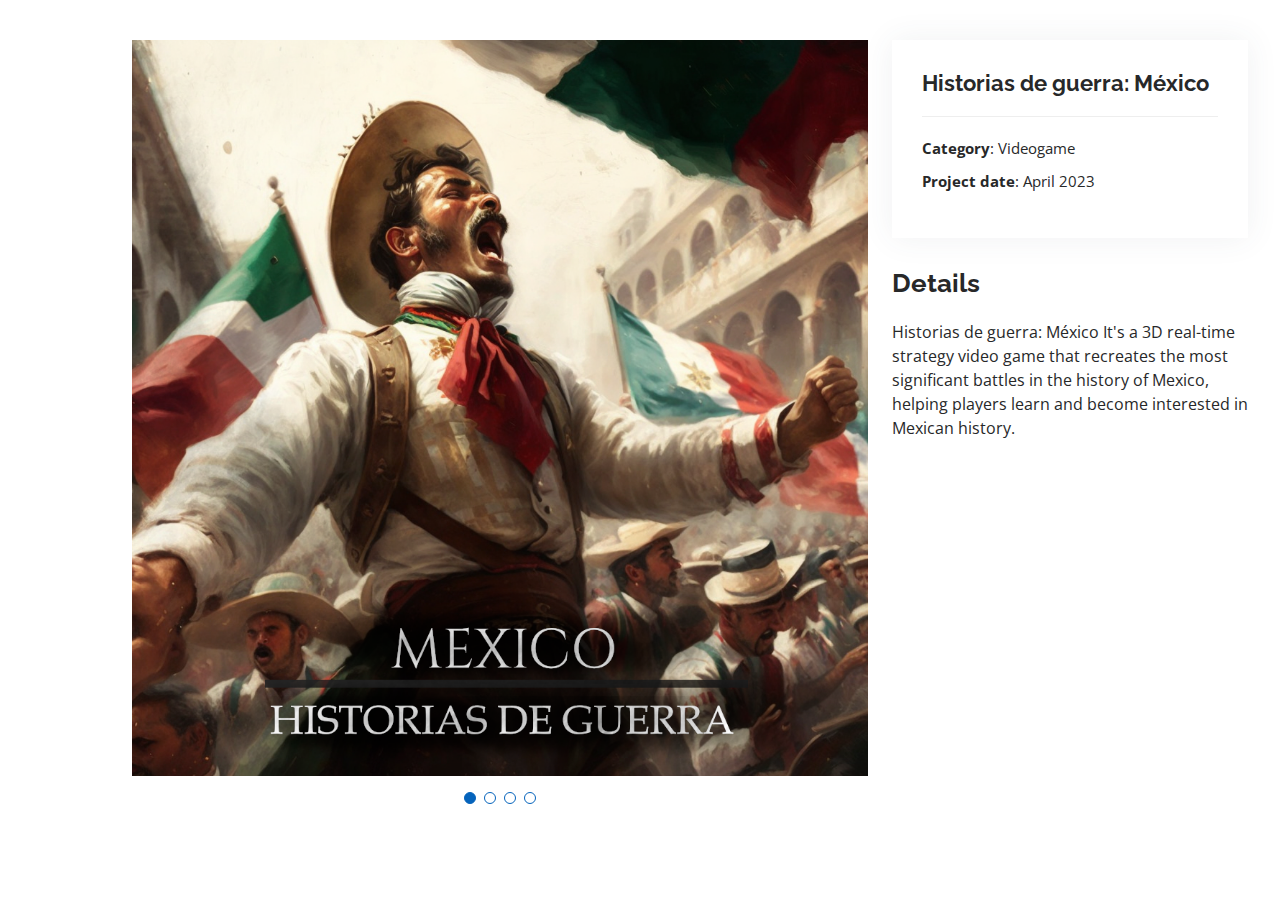
<file: portfolio-details.html>
<!DOCTYPE html>
<html lang="en">

<head>
  <meta charset="utf-8">
  <meta content="width=device-width, initial-scale=1.0" name="viewport">

  <title>Portfolio Details - Personal Bootstrap Template</title>
  <meta content="" name="description">
  <meta content="" name="keywords">

  <!-- Favicons -->
  <link href="assets/img/favicon.png" rel="icon">
  <link href="assets/img/apple-touch-icon.png" rel="apple-touch-icon">

  <!-- Google Fonts -->
  <link href="https://fonts.googleapis.com/css?family=Open+Sans:300,300i,400,400i,600,600i,700,700i|Raleway:300,300i,400,400i,500,500i,600,600i,700,700i|Poppins:300,300i,400,400i,500,500i,600,600i,700,700i" rel="stylesheet">

  <!-- Vendor CSS Files -->
  <link href="assets/vendor/aos/aos.css" rel="stylesheet">
  <link href="assets/vendor/bootstrap/css/bootstrap.min.css" rel="stylesheet">
  <link href="assets/vendor/bootstrap-icons/bootstrap-icons.css" rel="stylesheet">
  <link href="assets/vendor/boxicons/css/boxicons.min.css" rel="stylesheet">
  <link href="assets/vendor/glightbox/css/glightbox.min.css" rel="stylesheet">
  <link href="assets/vendor/swiper/swiper-bundle.min.css" rel="stylesheet">

  <!-- Template Main CSS File -->
  <link href="assets/css/style.css" rel="stylesheet">

  <!-- =======================================================
  * Template Name: MyResume
  * Updated: Jul 27 2023 with Bootstrap v5.3.1
  * Template URL: https://bootstrapmade.com/free-html-bootstrap-template-my-resume/
  * Author: BootstrapMade.com
  * License: https://bootstrapmade.com/license/
  ======================================================== -->
</head>

<body>

  <main id="main">

    <!-- ======= Portfolio Details Section ======= -->
    <section id="portfolio-details" class="portfolio-details">
      <div class="container">

        <div class="row gy-4">

          <div class="col-lg-8">
            <div class="portfolio-details-slider swiper">
              <div class="swiper-wrapper align-items-center">

                <div class="swiper-slide">
                  <img src="assets/img/portfolio/cover_10.png" alt="">
                </div>

                <div class="swiper-slide">
                  <img src="assets/img/portfolio/4.JPG" alt="">
                </div>

                <div class="swiper-slide">
                  <img src="assets/img/portfolio/2.png" alt="">
                </div>

                <div class="swiper-slide">
                  <img src="assets/img/portfolio/1.png" alt="">
                </div>


              </div>
              <div class="swiper-pagination"></div>
            </div>
          </div>

          <div class="col-lg-4">
            <div class="portfolio-info">
              <h3>Historias de guerra: México</h3>
              <ul>
                <li><strong>Category</strong>: Videogame</li>
                <!--<li><strong>Client</strong>: ASU Company</li>-->
                <li><strong>Project date</strong>: April 2023</li>
                <!--<li><strong>Project URL</strong>: <a href="#">www.example.com</a></li>-->
              </ul>
            </div>
            <div class="portfolio-description">
              <h2>Details</h2>
              <p>
                Historias de guerra: México It's a 3D real-time strategy video game that recreates the most significant battles in the history of Mexico, helping players learn and become interested in Mexican history.
              </p>
            </div>
          </div>

        </div>

      </div>
    </section><!-- End Portfolio Details Section -->

  </main><!-- End #main -->

  <div id="preloader"></div>
  <a href="#" class="back-to-top d-flex align-items-center justify-content-center"><i class="bi bi-arrow-up-short"></i></a>

  <!-- Vendor JS Files -->
  <script src="assets/vendor/purecounter/purecounter_vanilla.js"></script>
  <script src="assets/vendor/aos/aos.js"></script>
  <script src="assets/vendor/bootstrap/js/bootstrap.bundle.min.js"></script>
  <script src="assets/vendor/glightbox/js/glightbox.min.js"></script>
  <script src="assets/vendor/isotope-layout/isotope.pkgd.min.js"></script>
  <script src="assets/vendor/swiper/swiper-bundle.min.js"></script>
  <script src="assets/vendor/typed.js/typed.umd.js"></script>
  <script src="assets/vendor/waypoints/noframework.waypoints.js"></script>
  <script src="assets/vendor/php-email-form/validate.js"></script>

  <!-- Template Main JS File -->
  <script src="assets/js/main.js"></script>

</body>

</html>
</file>
<file: assets/css/style.css>
/**
* Template Name: MyResume
* Updated: Jul 27 2023 with Bootstrap v5.3.1
* Template URL: https://bootstrapmade.com/free-html-bootstrap-template-my-resume/
* Author: BootstrapMade.com
* License: https://bootstrapmade.com/license/
*/

/*--------------------------------------------------------------
# General
--------------------------------------------------------------*/
body {
  font-family: "Open Sans", sans-serif;
  color: #272829;
}

a {
  color: #0563bb;
  text-decoration: none;
}

a:hover {
  color: #067ded;
  text-decoration: none;
}

h1,
h2,
h3,
h4,
h5,
h6 {
  font-family: "Raleway", sans-serif;
}

/*--------------------------------------------------------------
# Back to top button
--------------------------------------------------------------*/
.back-to-top {
  position: fixed;
  visibility: hidden;
  opacity: 0;
  right: 15px;
  bottom: 15px;
  z-index: 996;
  background: #0563bb;
  width: 40px;
  height: 40px;
  border-radius: 50px;
  transition: all 0.4s;
}

.back-to-top i {
  font-size: 28px;
  color: #3d3d3d;
  line-height: 0;
}

.back-to-top:hover {
  background: #0678e3;
  color: #fff;
}

.back-to-top.active {
  visibility: visible;
  opacity: 1;
}

/*--------------------------------------------------------------
# Preloader
--------------------------------------------------------------*/
#preloader {
  position: fixed;
  top: 0;
  left: 0;
  right: 0;
  bottom: 0;
  z-index: 9999;
  overflow: hidden;
  background: #fff;
}

#preloader:before {
  content: "";
  position: fixed;
  top: calc(50% - 30px);
  left: calc(50% - 30px);
  border: 6px solid #0563bb;
  border-top-color: #fff;
  border-bottom-color: #fff;
  border-radius: 50%;
  width: 60px;
  height: 60px;
  animation: animate-preloader 1s linear infinite;
}

@keyframes animate-preloader {
  0% {
    transform: rotate(0deg);
  }

  100% {
    transform: rotate(360deg);
  }
}

/*--------------------------------------------------------------
# Disable aos animation delay on mobile devices
--------------------------------------------------------------*/
@media screen and (max-width: 768px) {
  [data-aos-delay] {
    transition-delay: 0 !important;
  }
}

/*--------------------------------------------------------------
# Header
--------------------------------------------------------------*/
#header {
  position: fixed;
  top: 0;
  left: 0;
  bottom: 0;
  z-index: 9997;
  transition: all 0.5s;
  padding: 15px;
  overflow-y: auto;
}

@media (max-width: 991px) {
  #header {
    width: 300px;
    background: #fff;
    border-right: 1px solid #e6e9ec;
    left: -300px;
  }
}

@media (min-width: 991px) {
  #main {
    margin-left: 100px;
  }
}

/*--------------------------------------------------------------
# Navigation Menu
--------------------------------------------------------------*/
/**
* Desktop Navigation 
*/
.nav-menu {
  padding: 0;
  display: block;
}

.nav-menu * {
  margin: 0;
  padding: 0;
  list-style: none;
}

.nav-menu>ul>li {
  position: relative;
  white-space: nowrap;
}

.nav-menu a,
.nav-menu a:focus {
  display: flex;
  align-items: center;
  color: #45505b;
  padding: 10px 18px;
  margin-bottom: 8px;
  transition: 0.3s;
  font-size: 15px;
  border-radius: 50px;
  background: #f2f3f5;
  height: 56px;
  width: 100%;
  overflow: hidden;
  transition: 0.3s;
}

.nav-menu a i,
.nav-menu a:focus i {
  font-size: 20px;
}

.nav-menu a span,
.nav-menu a:focus span {
  padding: 0 5px 0 7px;
  color: #45505b;
}

@media (min-width: 992px) {

  .nav-menu a,
  .nav-menu a:focus {
    width: 56px;
  }

  .nav-menu a span,
  .nav-menu a:focus span {
    display: none;
    color: #fff;
  }
}

.nav-menu a:hover,
.nav-menu .active,
.nav-menu .active:focus,
.nav-menu li:hover>a {
  color: #fff;
  background: #0563bb;
}

.nav-menu a:hover span,
.nav-menu .active span,
.nav-menu .active:focus span,
.nav-menu li:hover>a span {
  color: #fff;
}

.nav-menu a:hover,
.nav-menu li:hover>a {
  width: 100%;
  color: #fff;
}

.nav-menu a:hover span,
.nav-menu li:hover>a span {
  display: block;
}

/**
* Mobile Navigation 
*/
.mobile-nav-toggle {
  position: fixed;
  right: 10px;
  top: 10px;
  z-index: 9998;
  border: 0;
  background: none;
  font-size: 28px;
  transition: all 0.4s;
  outline: none !important;
  line-height: 0;
  cursor: pointer;
  border-radius: 50px;
  padding: 5px;
}

.mobile-nav-toggle i {
  color: #45505b;
}

.mobile-nav-active {
  overflow: hidden;
}

.mobile-nav-active #header {
  left: 0;
}

.mobile-nav-active .mobile-nav-toggle {
  color: #fff;
  background-color: #0563bb;
}

/*--------------------------------------------------------------
# Hero Section
--------------------------------------------------------------*/
#hero {
  width: 100%;
  height: 100vh;
  background: url("../img/hero-bg.jpg") top right no-repeat;
  background-size: cover;
  position: relative;
}

.skill-info{

  color:#0563bb;
  margin-bottom:2.5%;

}

@media (min-width: 992px) {
  #hero {
    padding-left: 160px;
  }
}

#hero:before {
  content: "";
  background: rgba(255, 255, 255, 0.8);
  position: absolute;
  bottom: 0;
  top: 0;
  left: 0;
  right: 0;
}

#hero h1 {
  margin: 0;
  font-size: 64px;
  font-weight: 700;
  line-height: 56px;
  color: #45505b;
}

#hero p {
  color: #45505b;
  margin: 15px 0 0 0;
  font-size: 26px;
  font-family: "Poppins", sans-serif;
}

#hero p span {
  color: #0563bb;
  letter-spacing: 1px;
}

#hero .social-links {
  margin-top: 30px;
}

#hero .social-links a {
  font-size: 24px;
  display: inline-block;
  color: #45505b;
  line-height: 1;
  margin-right: 20px;
  transition: 0.3s;
}

#hero .social-links a:hover {
  color: #0563bb;
}

@media (max-width: 992px) {
  #hero {
    text-align: center;
  }

  #hero h1 {
    font-size: 32px;
    line-height: 36px;
  }

  #hero p {
    margin-top: 10px;
    font-size: 20px;
    line-height: 24px;
  }
}

/*--------------------------------------------------------------
# Sections General
--------------------------------------------------------------*/
section {
  padding: 60px 0;
  overflow: hidden;
}

.section-title {
  text-align: center;
  padding-bottom: 30px;
}

.section-title h2 {
  font-size: 32px;
  font-weight: bold;
  text-transform: uppercase;
  margin-bottom: 20px;
  padding-bottom: 20px;
  position: relative;
  color: #45505b;
}

.section-title h2::before {
  content: "";
  position: absolute;
  display: block;
  width: 120px;
  height: 1px;
  background: #ddd;
  bottom: 1px;
  left: calc(50% - 60px);
}

.section-title h2::after {
  content: "";
  position: absolute;
  display: block;
  width: 40px;
  height: 3px;
  background: #0563bb;
  bottom: 0;
  left: calc(50% - 20px);
}

.section-title p {
  margin-bottom: 0;
}

/*--------------------------------------------------------------
# About
--------------------------------------------------------------*/
.about .content h3 {
  font-weight: 700;
  font-size: 26px;
  color: #728394;
}

.about .content ul {
  list-style: none;
  padding: 0;
}

.about .content ul li {
  margin-bottom: 20px;
  display: flex;
  align-items: center;
}

.about .content ul strong {
  margin-right: 10px;
}

.about .content ul i {
  font-size: 16px;
  margin-right: 5px;
  color: #0563bb;
  line-height: 0;
}

.about .content p:last-child {
  margin-bottom: 0;
}

/*--------------------------------------------------------------
# Facts
--------------------------------------------------------------*/
.facts .count-box {
  padding: 30px 30px 25px 30px;
  margin-top: 30px;
  width: 100%;
  position: relative;
  text-align: center;
  background: #fff;
}

.facts .count-box i {
  position: absolute;
  top: -25px;
  left: 50%;
  transform: translateX(-50%);
  font-size: 24px;
  background: #0563bb;
  color: #fff;
  border-radius: 50px;
  display: inline-flex;
  align-items: center;
  justify-content: center;
  width: 48px;
  height: 48px;
}

.facts .count-box span {
  font-size: 36px;
  display: block;
  font-weight: 600;
  color: #011426;
}

.facts .count-box p {
  padding: 0;
  margin: 0;
  font-family: "Raleway", sans-serif;
  font-size: 14px;
}

/*--------------------------------------------------------------
# Akills
--------------------------------------------------------------*/
.skills .progress {
  height: 60px;
  display: block;
  background: none;
  border-radius: 0;
}

.skills .progress .skill {
  padding: 10px 0;
  margin: 0;
  text-transform: uppercase;
  display: block;
  font-weight: 600;
  font-family: "Poppins", sans-serif;
  color: #45505b;
}

.skills .progress .skill .val {
  float: right;
  font-style: normal;
}

.skills .progress-bar-wrap {
  background: #f2f3f5;
}

.skills .progress-bar {
  width: 1px;
  height: 10px;
  transition: 0.9s;
  background-color: #0563bb;
}

/*--------------------------------------------------------------
# Resume
--------------------------------------------------------------*/
.resume .resume-title {
  font-size: 26px;
  font-weight: 700;
  margin-top: 20px;
  margin-bottom: 20px;
  color: #45505b;
}

.resume .resume-item {
  padding: 0 0 20px 20px;
  margin-top: -2px;
  border-left: 2px solid #0563bb;
  position: relative;
}

.resume .resume-item h4 {
  line-height: 18px;
  font-size: 18px;
  font-weight: 600;
  text-transform: uppercase;
  font-family: "Poppins", sans-serif;
  color: #0563bb;
  margin-bottom: 10px;
}

.resume .resume-item h5 {
  font-size: 16px;
  background: #f7f8f9;
  padding: 5px 15px;
  display: inline-block;
  font-weight: 600;
  margin-bottom: 10px;
}

.resume .resume-item ul {
  padding-left: 20px;
}

.resume .resume-item ul li {
  padding-bottom: 10px;
}

.resume .resume-item:last-child {
  padding-bottom: 0;
}

.resume .resume-item::before {
  content: "";
  position: absolute;
  width: 16px;
  height: 16px;
  border-radius: 50px;
  left: -9px;
  top: 0;
  background: #fff;
  border: 2px solid #0563bb;
}

/*--------------------------------------------------------------
# Portfolio
--------------------------------------------------------------*/
.portfolio .portfolio-item {
  margin-bottom: 30px;
}

.portfolio #portfolio-flters {
  padding: 0;
  margin: 0 auto 25px auto;
  list-style: none;
  text-align: center;
  background: #fff;
  border-radius: 50px;
  padding: 2px 15px;
}

.portfolio #portfolio-flters li {
  cursor: pointer;
  display: inline-block;
  padding: 10px 15px;
  font-size: 14px;
  font-weight: 600;
  line-height: 1;
  text-transform: uppercase;
  color: #272829;
  margin-bottom: 5px;
  transition: all 0.3s ease-in-out;
}

.portfolio #portfolio-flters li:hover,
.portfolio #portfolio-flters li.filter-active {
  color: #0563bb;
}

.portfolio #portfolio-flters li:last-child {
  margin-right: 0;
}

.portfolio .portfolio-wrap {
  transition: 0.3s;
  position: relative;
  overflow: hidden;
  z-index: 1;
  background: rgba(69, 80, 91, 0.8);
}

.portfolio .portfolio-wrap::before {
  content: "";
  background: rgba(255, 255, 255, 0.7);
  position: absolute;
  left: 30px;
  right: 30px;
  top: 30px;
  bottom: 30px;
  transition: all ease-in-out 0.3s;
  z-index: 2;
  opacity: 0;
}

.portfolio .portfolio-wrap .portfolio-info {
  opacity: 0;
  position: absolute;
  top: 0;
  left: 0;
  right: 0;
  bottom: 0;
  text-align: center;
  z-index: 3;
  transition: all ease-in-out 0.3s;
  display: flex;
  flex-direction: column;
  justify-content: center;
  align-items: center;
}

.portfolio .portfolio-wrap .portfolio-info::before {
  display: block;
  content: "";
  width: 48px;
  height: 48px;
  position: absolute;
  top: 35px;
  left: 35px;
  border-top: 3px solid #d7dce1;
  border-left: 3px solid #d7dce1;
  transition: all 0.5s ease 0s;
  z-index: 9994;
}

.portfolio .portfolio-wrap .portfolio-info::after {
  display: block;
  content: "";
  width: 48px;
  height: 48px;
  position: absolute;
  bottom: 35px;
  right: 35px;
  border-bottom: 3px solid #d7dce1;
  border-right: 3px solid #d7dce1;
  transition: all 0.5s ease 0s;
  z-index: 9994;
}

.portfolio .portfolio-wrap .portfolio-info h4 {
  font-size: 20px;
  color: #45505b;
  font-weight: 600;
}

.portfolio .portfolio-wrap .portfolio-info p {
  color: #45505b;
  font-size: 14px;
  text-transform: uppercase;
  padding: 0;
  margin: 0;
}

.portfolio .portfolio-wrap .portfolio-links {
  text-align: center;
  z-index: 4;
}

.portfolio .portfolio-wrap .portfolio-links a {
  color: #45505b;
  margin: 0 2px;
  font-size: 28px;
  display: inline-block;
  transition: 0.3s;
}

.portfolio .portfolio-wrap .portfolio-links a:hover {
  color: #148af9;
}

.portfolio .portfolio-wrap:hover::before {
  top: 0;
  left: 0;
  right: 0;
  bottom: 0;
  opacity: 1;
}

.portfolio .portfolio-wrap:hover .portfolio-info {
  opacity: 1;
}

.portfolio .portfolio-wrap:hover .portfolio-info::before {
  top: 15px;
  left: 15px;
}

.portfolio .portfolio-wrap:hover .portfolio-info::after {
  bottom: 15px;
  right: 15px;
}

/*--------------------------------------------------------------
# Portfolio Details
--------------------------------------------------------------*/
.portfolio-details {
  padding-top: 40px;
}

.portfolio-details .portfolio-details-slider img {
  width: 100%;
}

.portfolio-details .portfolio-details-slider .swiper-pagination {
  margin-top: 20px;
  position: relative;
}

.portfolio-details .portfolio-details-slider .swiper-pagination .swiper-pagination-bullet {
  width: 12px;
  height: 12px;
  background-color: #fff;
  opacity: 1;
  border: 1px solid #0563bb;
}

.portfolio-details .portfolio-details-slider .swiper-pagination .swiper-pagination-bullet-active {
  background-color: #0563bb;
}

.portfolio-details .portfolio-info {
  padding: 30px;
  box-shadow: 0px 0 30px rgba(69, 80, 91, 0.08);
}

.portfolio-details .portfolio-info h3 {
  font-size: 22px;
  font-weight: 700;
  margin-bottom: 20px;
  padding-bottom: 20px;
  border-bottom: 1px solid #eee;
}

.portfolio-details .portfolio-info ul {
  list-style: none;
  padding: 0;
  font-size: 15px;
}

.portfolio-details .portfolio-info ul li+li {
  margin-top: 10px;
}

.portfolio-details .portfolio-description {
  padding-top: 30px;
}

.portfolio-details .portfolio-description h2 {
  font-size: 26px;
  font-weight: 700;
  margin-bottom: 20px;
}

.portfolio-details .portfolio-description p {
  padding: 0;
}

/*--------------------------------------------------------------
# Services
--------------------------------------------------------------*/
.services .icon-box {
  text-align: center;
  padding: 70px 20px 80px 20px;
  transition: all ease-in-out 0.3s;
  background: #fff;
  box-shadow: 0px 5px 90px 0px rgba(110, 123, 131, 0.05);
}

.services .icon-box .icon {
  margin: 0 auto;
  width: 100px;
  height: 100px;
  display: flex;
  align-items: center;
  justify-content: center;
  transition: ease-in-out 0.3s;
  position: relative;
}

.services .icon-box .icon i {
  font-size: 36px;
  transition: 0.5s;
  position: relative;
}

.services .icon-box .icon svg {
  position: absolute;
  top: 0;
  left: 0;
}

.services .icon-box .icon svg path {
  transition: 0.5s;
  fill: #f5f5f5;
}

.services .icon-box h4 {
  font-weight: 600;
  margin: 10px 0 15px 0;
  font-size: 22px;
}

.services .icon-box h4 a {
  color: #45505b;
  transition: ease-in-out 0.3s;
}

.services .icon-box p {
  line-height: 24px;
  font-size: 14px;
  margin-bottom: 0;
}

.services .icon-box:hover {
  border-color: #fff;
  box-shadow: 0px 0 35px 0 rgba(0, 0, 0, 0.08);
}

.services .iconbox-blue i {
  color: #47aeff;
}

.services .iconbox-blue:hover .icon i {
  color: #fff;
}

.services .iconbox-blue:hover .icon path {
  fill: #47aeff;
}

.services .iconbox-orange i {
  color: #ffa76e;
}

.services .iconbox-orange:hover .icon i {
  color: #fff;
}

.services .iconbox-orange:hover .icon path {
  fill: #ffa76e;
}

.services .iconbox-pink i {
  color: #e80368;
}

.services .iconbox-pink:hover .icon i {
  color: #fff;
}

.services .iconbox-pink:hover .icon path {
  fill: #e80368;
}

.services .iconbox-yellow i {
  color: #ffbb2c;
}

.services .iconbox-yellow:hover .icon i {
  color: #fff;
}

.services .iconbox-yellow:hover .icon path {
  fill: #ffbb2c;
}

.services .iconbox-red i {
  color: #ff5828;
}

.services .iconbox-red:hover .icon i {
  color: #fff;
}

.services .iconbox-red:hover .icon path {
  fill: #ff5828;
}

.services .iconbox-teal i {
  color: #11dbcf;
}

.services .iconbox-teal:hover .icon i {
  color: #fff;
}

.services .iconbox-teal:hover .icon path {
  fill: #11dbcf;
}

/*--------------------------------------------------------------
# Testimonials
--------------------------------------------------------------*/
.testimonials .section-header {
  margin-bottom: 40px;
}

.testimonials .testimonials-carousel,
.testimonials .testimonials-slider {
  overflow: hidden;
}

.testimonials .testimonial-item {
  text-align: center;
}

.testimonials .testimonial-item .testimonial-img {
  width: 120px;
  border-radius: 50%;
  border: 4px solid #fff;
  margin: 0 auto;
}

.testimonials .testimonial-item h3 {
  font-size: 20px;
  font-weight: bold;
  margin: 10px 0 5px 0;
  color: #111;
}

.testimonials .testimonial-item h4 {
  font-size: 14px;
  color: #999;
  margin: 0 0 15px 0;
}

.testimonials .testimonial-item .quote-icon-left,
.testimonials .testimonial-item .quote-icon-right {
  color: #90c8fc;
  font-size: 26px;
}

.testimonials .testimonial-item .quote-icon-left {
  display: inline-block;
  left: -5px;
  position: relative;
}

.testimonials .testimonial-item .quote-icon-right {
  display: inline-block;
  right: -5px;
  position: relative;
  top: 10px;
}

.testimonials .testimonial-item p {
  font-style: italic;
  margin: 0 auto 15px auto;
}

.testimonials .swiper-pagination {
  margin-top: 20px;
  position: relative;
}

.testimonials .swiper-pagination .swiper-pagination-bullet {
  width: 12px;
  height: 12px;
  background-color: #fff;
  opacity: 1;
  border: 1px solid #0563bb;
}

.testimonials .swiper-pagination .swiper-pagination-bullet-active {
  background-color: #0563bb;
}

@media (min-width: 992px) {
  .testimonials .testimonial-item p {
    width: 80%;
  }
}

/*--------------------------------------------------------------
# Contact
--------------------------------------------------------------*/
.contact .info {
  width: 100%;
  background: #fff;
}

.contact .info i {
  font-size: 20px;
  color: #0563bb;
  float: left;
  width: 44px;
  height: 44px;
  background: #eef7ff;
  display: flex;
  justify-content: center;
  align-items: center;
  border-radius: 50px;
  transition: all 0.3s ease-in-out;
}

.contact .info h4 {
  padding: 0 0 0 60px;
  font-size: 22px;
  font-weight: 600;
  margin-bottom: 5px;
  color: #45505b;
}

.contact .info p {
  padding: 0 0 0 60px;
  margin-bottom: 0;
  font-size: 14px;
  color: #728394;
}

.contact .info .email,
.contact .info .phone {
  margin-top: 40px;
}

.contact .info .email:hover i,
.contact .info .address:hover i,
.contact .info .phone:hover i {
  background: #0563bb;
  color: #fff;
}

.contact .php-email-form {
  width: 100%;
  background: #fff;
}

.contact .php-email-form .form-group {
  padding-bottom: 8px;
}

.contact .php-email-form .error-message {
  display: none;
  color: #fff;
  background: #ed3c0d;
  text-align: left;
  padding: 15px;
  font-weight: 600;
}

.contact .php-email-form .error-message br+br {
  margin-top: 25px;
}

.contact .php-email-form .sent-message {
  display: none;
  color: #fff;
  background: #18d26e;
  text-align: center;
  padding: 15px;
  font-weight: 600;
}

.contact .php-email-form .loading {
  display: none;
  background: #fff;
  text-align: center;
  padding: 15px;
}

.contact .php-email-form .loading:before {
  content: "";
  display: inline-block;
  border-radius: 50%;
  width: 24px;
  height: 24px;
  margin: 0 10px -6px 0;
  border: 3px solid #18d26e;
  border-top-color: #eee;
  animation: animate-loading 1s linear infinite;
}

.contact .php-email-form input,
.contact .php-email-form textarea {
  border-radius: 4px;
  box-shadow: none;
  font-size: 14px;
}

.contact .php-email-form input[type=text],
.contact .php-email-form input[type=email] {
  height: 44px;
}

.contact .php-email-form textarea {
  padding: 10px 12px;
}

.contact .php-email-form button[type=submit] {
  background: #0563bb;
  border: 0;
  padding: 10px 35px;
  color: #fff;
  transition: 0.4s;
  border-radius: 50px;
}

.contact .php-email-form button[type=submit]:hover {
  background: #0678e3;
}

@keyframes animate-loading {
  0% {
    transform: rotate(0deg);
  }

  100% {
    transform: rotate(360deg);
  }
}

/*--------------------------------------------------------------
# Footer
--------------------------------------------------------------*/
#footer {
  background: #f7f8f9;
  color: #45505b;
  font-size: 14px;
  text-align: center;
  padding: 30px 0;
}

#footer h3 {
  font-size: 36px;
  font-weight: 700;
  position: relative;
  font-family: "Poppins", sans-serif;
  padding: 0;
  margin: 0 0 15px 0;
}

#footer p {
  font-size: 15;
  font-style: italic;
  padding: 0;
  margin: 0 0 40px 0;
}

#footer .social-links {
  margin: 0 0 40px 0;
}

#footer .social-links a {
  font-size: 18px;
  display: inline-block;
  background: #0563bb;
  color: #fff;
  line-height: 1;
  padding: 8px 0;
  margin-right: 4px;
  border-radius: 50%;
  text-align: center;
  width: 36px;
  height: 36px;
  transition: 0.3s;
}

#footer .social-links a:hover {
  background: #0678e3;
  color: #fff;
  text-decoration: none;
}

#footer .copyright {
  margin: 0 0 5px 0;
}

#footer .credits {
  font-size: 13px;
}
</file>
